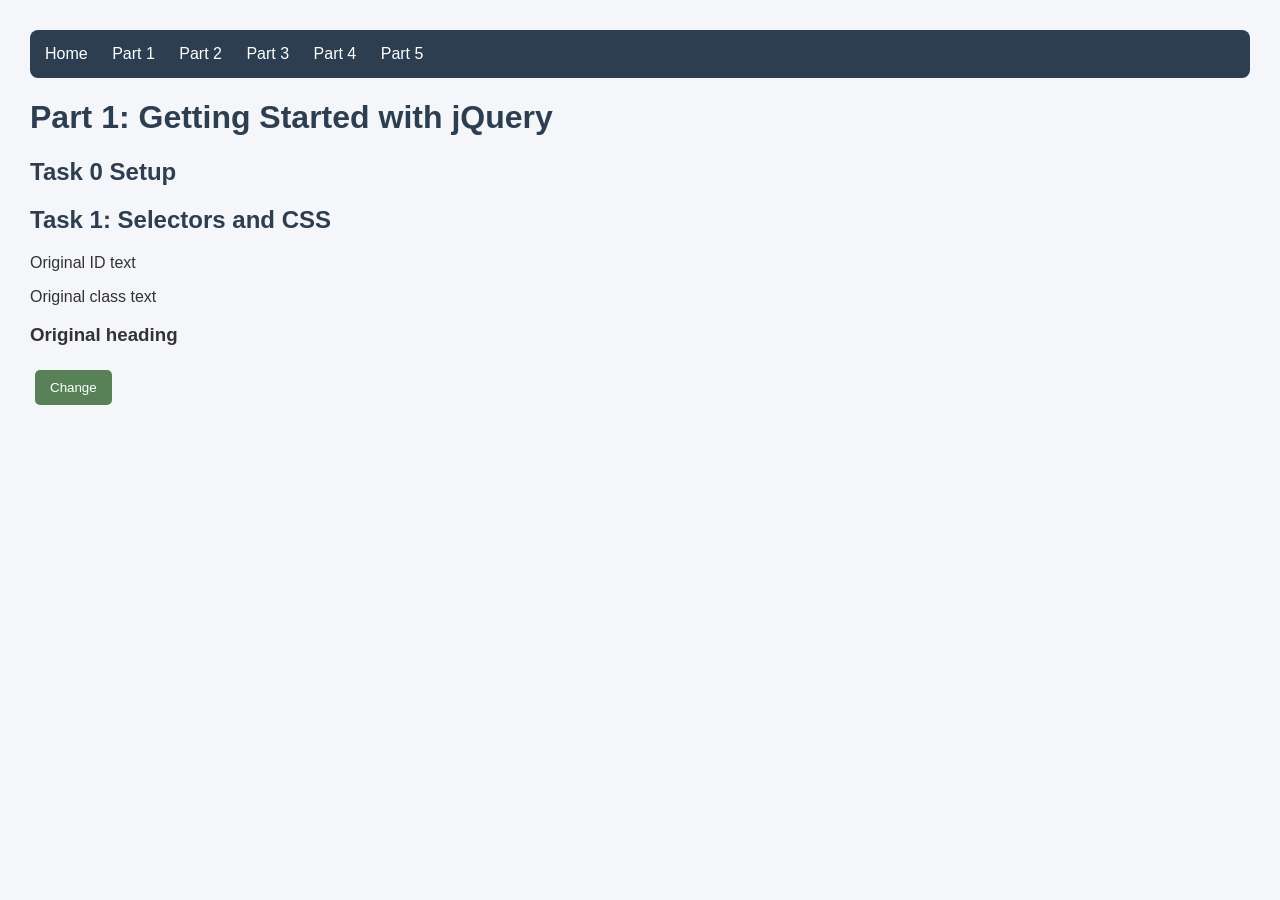
<file: part1.html>
<!DOCTYPE html>
<html lang="en">
<head>
    <meta charset="UTF-8">
    <meta name="viewport" content="width=device-width, initial-scale=1.0">
    <title>Part 1</title>
    <link rel="stylesheet" href="style.css">
</head>
<body>
    <nav>
        <a href="index.html">Home</a>
        <a href="part1.html">Part 1</a>
        <a href="part2.html">Part 2</a>
        <a href="part3.html">Part 3</a>
        <a href="part4.html">Part 4</a>
        <a href="part5.html">Part 5</a>
    </nav>
    <h1>Part 1: Getting Started with jQuery</h1>

    <h2>Task 0 Setup</h2>

    <h2>Task 1: Selectors and CSS</h2>
    <p id="first">Original ID text</p>
    <p class="second">Original class text</p>

    <h3>Original heading</h3>
    <button id="change">Change</button>
    <script src="https://code.jquery.com/jquery-3.7.1.min.js"></script>
    <script src="part1.js"></script>
</body>
</html>
</file>
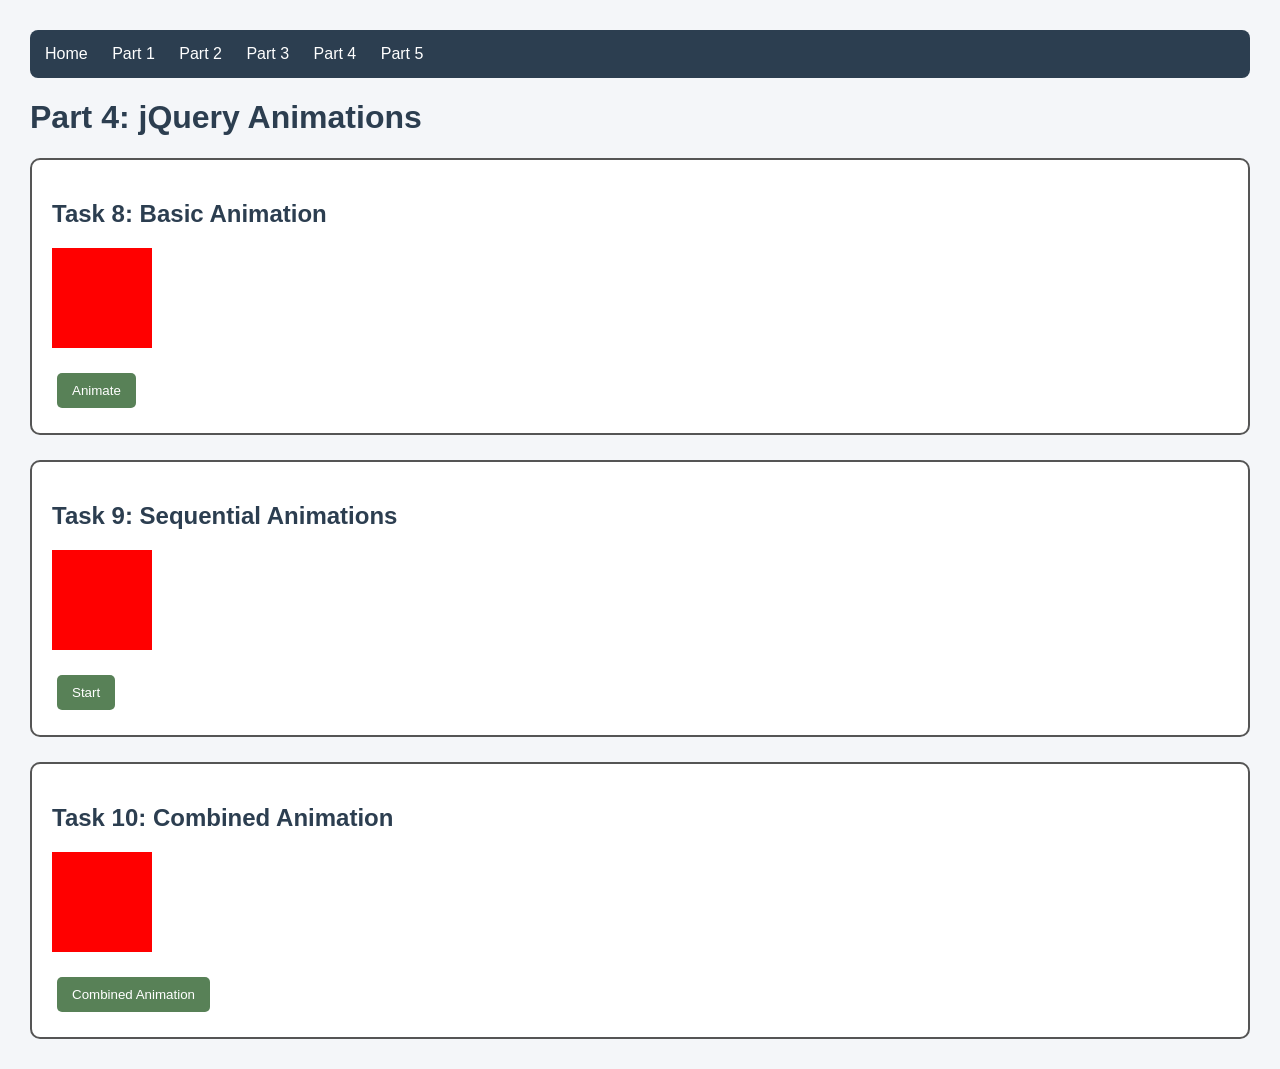
<file: part4.html>
<!DOCTYPE html>
<html lang="en">
<head>
    <meta charset="UTF-8">
    <meta name="viewport" content="width=device-width, initial-scale=1.0">
    <title>Part 4</title>
    <link rel="stylesheet" href="style.css">
</head>
<body>
    <nav>
        <a href="index.html">Home</a>
        <a href="part1.html">Part 1</a>
        <a href="part2.html">Part 2</a>
        <a href="part3.html">Part 3</a>
        <a href="part4.html">Part 4</a>
        <a href="part5.html">Part 5</a>
    </nav>

    <h1>Part 4: jQuery Animations</h1>
    <div class="task-box">
    <h2>Task 8: Basic Animation</h2>

    <div id="box1" class="box"></div>
    <button id="basic">Animate</button>
    </div>

    <div class="task-box">
    <h2>Task 9: Sequential Animations</h2>
    <div id="box2" class="box"></div>

    <button id="sequence">Start</button>
    </div>

    <div class="task-box">
    <h2>Task 10: Combined Animation</h2>
    <div id="box3" class="box"></div>
    <button id="combined">Combined Animation</button>
    </div>

    <script src="https://code.jquery.com/jquery-3.7.1.min.js"></script>
    <script src="part4.js"></script>

</body>
</html>
</file>
<file: style.css>
body {
    font-family: Arial;
    margin: 30px;
    background-color: #f4f6f9;
    color:#333;
}
nav {
    background-color: #2c3e50;
    padding: 15px;
    border-radius: 8px;
}
nav a{
    color: white;
    text-decoration: none;
    margin-right: 20px;
}
nav a:hover {
    color:lightblue;
}
h1, h2 {
    color: #2c3e50;
}
button {
    background-color: #588157;
    color:white;
    border:none;
    padding: 10px 15px;
    margin:5px;
    border-radius: 5px;
}
button:hover{
    background-color: #3a5a40;;
}
img {
    border-radius: 8px;
    max-width: 100%;
}
#panel{
    background-color: #a3b18a;
    padding: 25px;
    width: 300px;
}
.box {
    width: 100px;
    height: 100px;
    background-color: red;
    position: relative;
    margin: 20px 0;
}
.gallery {
    display:flex;
    gap:15px;
}
.gallery img {
    width: 200px;
    height: 140px;
    margin: 10px;
    cursor: pointer;
}
.gallery img:hover{
    opacity: 0.7;
}
.task-box {
    border: 2px solid #555;
    border-radius: 10px;
    padding: 20px;
    margin-bottom: 25px;
    background-color: white;
    overflow: hidden;
}
#photo {
    width: 300px;
    height: 200px;
    object-fit: cover;
    border-radius: 8px;
}
</file>
